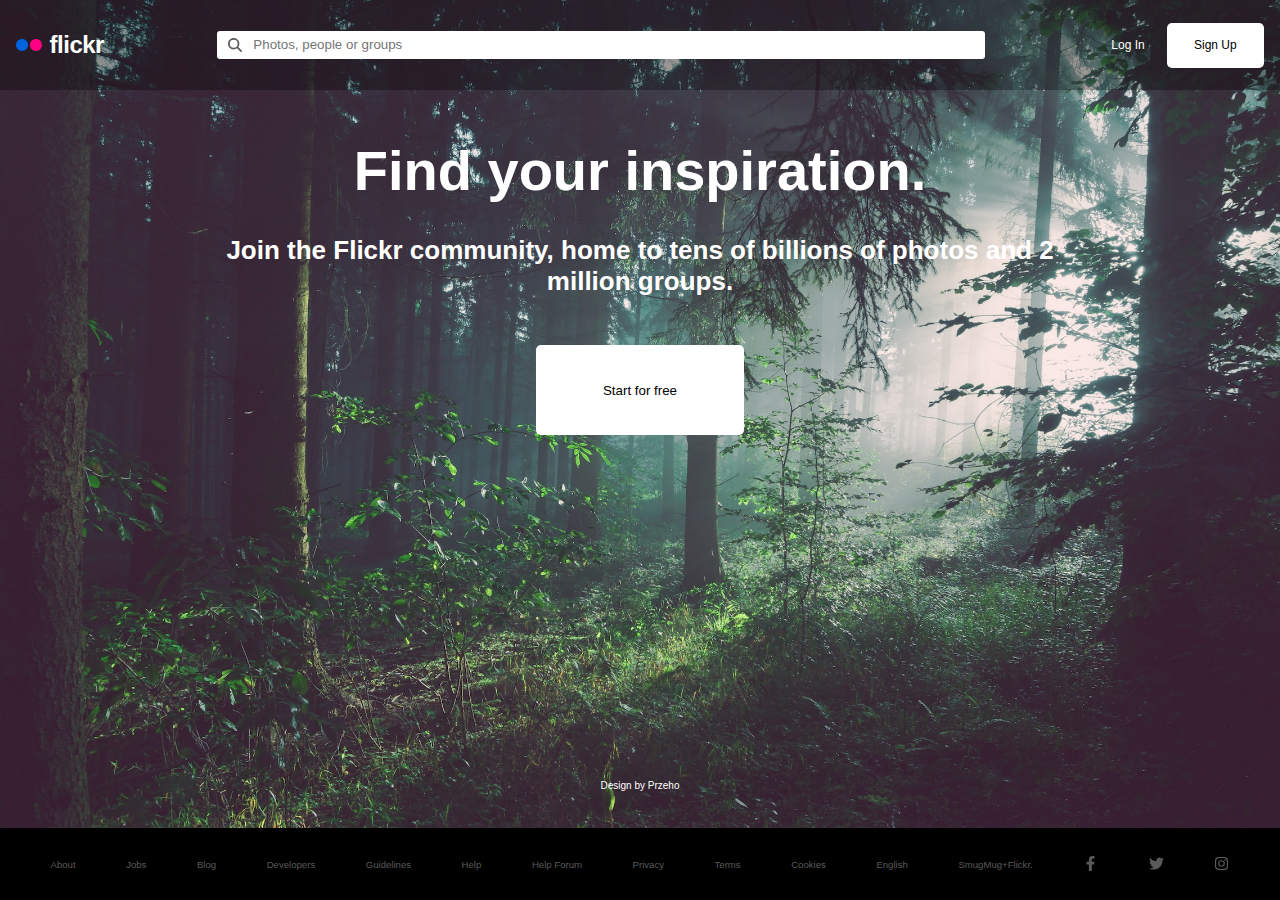
<file: copy of flickr/index.html>
<!DOCTYPE html>
<html lang="en">
  <head>
    <meta charset="UTF-8" />
    <meta http-equiv="X-UA-Compatible" content="IE=edge" />
    <meta name="viewport" content="width=device-width, initial-scale=1.0" />
    <link rel="stylesheet" href="style.css" />
    <title>Copy of flicker</title>
  </head>
  <body>
    <header>
      <div id="logo"><img src="images/flickr-1.svg" alt="" />flickr</div>
      <div class="search">
        <button class="search__button">
          <img src="images/search-button.svg" alt="" />
        </button>
        <input
          type="text"
          class="search__input"
          placeholder="Photos, people or groups"
        />
      </div>
      <div id="section-signup">
        <button class="button button__login">Log In</button>
        <button class="button button__signup">Sign Up</button>
      </div>
    </header>
    <main>
      <div id="text-section">
        <h1>Find your inspiration.</h1>
        <p>
          Join the Flickr community, home to tens of billions of photos and 2
          million groups.
        </p>
      </div>
      <button class="main__button">Start for free</button>
      <p class="main__footer">Design by Przeho</p>
    </main>
    <footer>
      <ul>
        <li>About</li>
        <li>Jobs</li>
        <li>Blog</li>
        <li>Developers</li>
        <li>Guidelines</li>
        <li>Help</li>
        <li>Help Forum</li>
        <li>Privacy</li>
        <li>Terms</li>
        <li>Cookies</li>
        <li>English</li>
        <li>SmugMug+Flickr.</li>
        <li>
          <svg xmlns="http://www.w3.org/2000/svg" viewBox="0 0 320 512">
            <path
              d="M279.14 288l14.22-92.66h-88.91v-60.13c0-25.35 12.42-50.06 52.24-50.06h40.42V6.26S260.43 0 225.36 0c-73.22 0-121.08 44.38-121.08 124.72v70.62H22.89V288h81.39v224h100.17V288z"
              fill="#5a5a5a"
            />
          </svg>
        </li>
        <li>
          <svg xmlns="http://www.w3.org/2000/svg" viewBox="0 0 512 512">
            <path
              d="M459.37 151.716c.325 4.548.325 9.097.325 13.645 0 138.72-105.583 298.558-298.558 298.558-59.452 0-114.68-17.219-161.137-47.106 8.447.974 16.568 1.299 25.34 1.299 49.055 0 94.213-16.568 130.274-44.832-46.132-.975-84.792-31.188-98.112-72.772 6.498.974 12.995 1.624 19.818 1.624 9.421 0 18.843-1.3 27.614-3.573-48.081-9.747-84.143-51.98-84.143-102.985v-1.299c13.969 7.797 30.214 12.67 47.431 13.319-28.264-18.843-46.781-51.005-46.781-87.391 0-19.492 5.197-37.36 14.294-52.954 51.655 63.675 129.3 105.258 216.365 109.807-1.624-7.797-2.599-15.918-2.599-24.04 0-57.828 46.782-104.934 104.934-104.934 30.213 0 57.502 12.67 76.67 33.137 23.715-4.548 46.456-13.32 66.599-25.34-7.798 24.366-24.366 44.833-46.132 57.827 21.117-2.273 41.584-8.122 60.426-16.243-14.292 20.791-32.161 39.308-52.628 54.253z"
              fill="#5a5a5a"
            />
          </svg>
        </li>
        <li>
          <svg xmlns="http://www.w3.org/2000/svg" viewBox="0 0 448 512">
            <path
              d="M224.1 141c-63.6 0-114.9 51.3-114.9 114.9s51.3 114.9 114.9 114.9S339 319.5 339 255.9 287.7 141 224.1 141zm0 189.6c-41.1 0-74.7-33.5-74.7-74.7s33.5-74.7 74.7-74.7 74.7 33.5 74.7 74.7-33.6 74.7-74.7 74.7zm146.4-194.3c0 14.9-12 26.8-26.8 26.8-14.9 0-26.8-12-26.8-26.8s12-26.8 26.8-26.8 26.8 12 26.8 26.8zm76.1 27.2c-1.7-35.9-9.9-67.7-36.2-93.9-26.2-26.2-58-34.4-93.9-36.2-37-2.1-147.9-2.1-184.9 0-35.8 1.7-67.6 9.9-93.9 36.1s-34.4 58-36.2 93.9c-2.1 37-2.1 147.9 0 184.9 1.7 35.9 9.9 67.7 36.2 93.9s58 34.4 93.9 36.2c37 2.1 147.9 2.1 184.9 0 35.9-1.7 67.7-9.9 93.9-36.2 26.2-26.2 34.4-58 36.2-93.9 2.1-37 2.1-147.8 0-184.8zM398.8 388c-7.8 19.6-22.9 34.7-42.6 42.6-29.5 11.7-99.5 9-132.1 9s-102.7 2.6-132.1-9c-19.6-7.8-34.7-22.9-42.6-42.6-11.7-29.5-9-99.5-9-132.1s-2.6-102.7 9-132.1c7.8-19.6 22.9-34.7 42.6-42.6 29.5-11.7 99.5-9 132.1-9s102.7-2.6 132.1 9c19.6 7.8 34.7 22.9 42.6 42.6 11.7 29.5 9 99.5 9 132.1s2.7 102.7-9 132.1z"
              fill="#5a5a5a"
            />
          </svg>
        </li>
      </ul>
    </footer>
  </body>
</html>
</file>
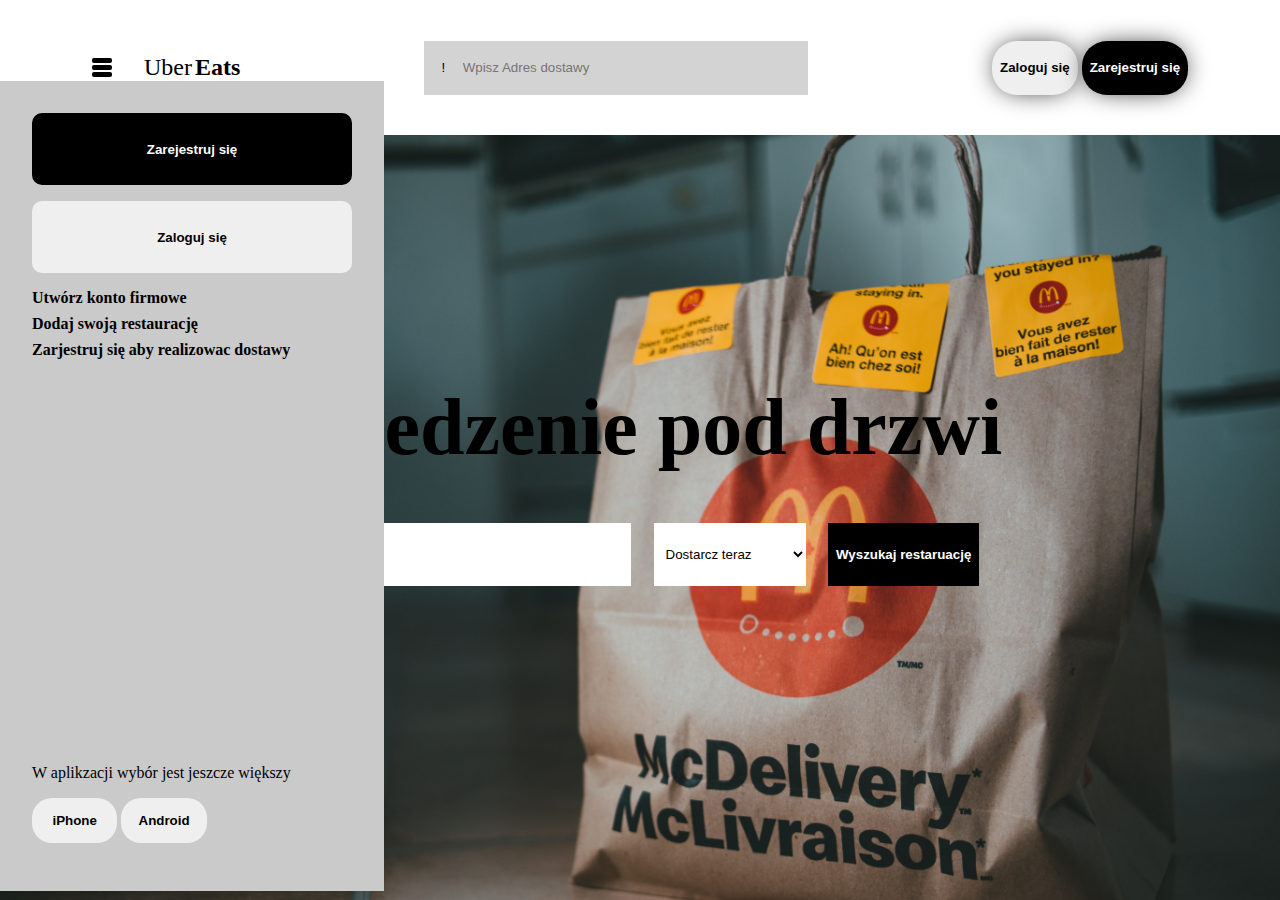
<file: copy of uber/index.html>
<!DOCTYPE html>
<html lang="en">
  <head>
    <meta charset="UTF-8" />
    <meta http-equiv="X-UA-Compatible" content="IE=edge" />
    <meta name="viewport" content="width=device-width, initial-scale=1.0" />
    <link rel="stylesheet" href="style.css" />
    <title>copy of uber</title>
  </head>
  <body>
    <header>
      <div class="left-side">
        <div class="left-nav">
          <label for="toggle">
            <div class="toggle--line"></div>
            <div class="toggle--line"></div>
            <div class="toggle--line"></div>
          </label>
          <input type="checkbox" id="toggle" class="visually-hidden" />
          <div class="hiden-menu">
            <div class="hiden-menu--buttons">
              <button class="buttons--sign-up">Zarejestruj się</button>
              <button class="buttons--sign-in">Zaloguj się</button>
            </div>
            <div class="hiden-menu--list">
              <ul>
                <li>Utwórz konto firmowe</li>
                <li>Dodaj swoją restaurację</li>
                <li>Zarjestruj się aby realizowac dostawy</li>
              </ul>
            </div>
            <div class="hiden-menu--footer">
              <div class="footer--text">
                <p>W aplikzacji wybór jest jeszcze większy</p>
              </div>
              <div class="footer--buttons">
                <button class="iphone">iPhone</button>
                <button class="android">Android</button>
              </div>
            </div>
          </div>
        </div>
        <p class="uber">Uber</p>
        <p class="eats">Eats</p>
      </div>
      <div class="search-bar">
        <input
          type="text"
          class="search-bar--bar"
          placeholder="Wpisz Adres dostawy"
        />
        <input type="submit" class="search-bar--submit" value="!" />
      </div>
      <div class="right-nav">
        <button class="right-nav--sign-in">Zaloguj się</button>
        <button class="right-nav--sign-up">Zarejestruj się</button>
      </div>
    </header>
    <main>
      <div class="main--hero-section">
        <h1>Zamów jedzenie pod drzwi</h1>
        <div class="hero-section--search">
          <div class="section--search-bar">
            <input
              type="search"
              class="section--search-bar-bar"
              placeholder="Wpisz adres dostawy"
            />
            <input
              type="submit"
              class="section--search-bar-location"
              value="!"
            />
          </div>
          <select name="delivery" class="section--search-bar-delivery">
            <option class="delivery-now">Dostarcz teraz</option>
            <option class="delivery-later">Zaplanuj na później</option>
          </select>
          <button class="section--search-bar-submit">
            Wyszukaj restaruację
          </button>
        </div>
        <p class="main--hero-section-footer">
          <span>Zaloguj się, </span>aby korzystać z ostatnich adresów
        </p>
      </div>
    </main>
  </body>
</html>
</file>
<file: copy of flickr/style.css>
* {
  box-sizing: border-box;
  padding: 0;
  margin: 0;
}
body {
  background-image: url(images/background/1.jpg);
  background-repeat: no-repeat;
  animation: back 30s infinite;
  background-size: cover;
  font-family: Proxima Nova, helvetica neue, helvetica, arial, sans-serif;
}
header {
  background-color: rgba(0, 0, 0, 0.3);
  min-height: 10vh;
  display: flex;
  justify-content: space-between;
  align-items: center;
  padding: 0 1rem;
}
/* logo section */
header #logo > img {
  width: 2vw;
  opacity: unset;
  margin-right: 0.5rem;
}
header #logo {
  display: flex;
  width: min-content;
  color: white;
  font-size: 1.5rem;
  font-weight: 600;
  letter-spacing: -0.5px;
}
/* logo section */

/* search section */
.search {
  display: grid;
  grid-template-columns: 1fr 20fr;
  width: 60vw;
  border-radius: 3px;
  overflow: hidden;
}
.search__button {
  background-color: white;
  background-size: 75%;
  min-width: 20%;
  aspect-ratio: 2/1.5;
  border: none;
  min-height: 100%;
  cursor: pointer;
}
.search__button > img {
  width: 40%;
  margin-top: 0.2rem;
}
.search__input {
  background-color: white;
  border: none;
  border-radius: 0;
  color: #5a5a5a;
  width: 100%;
}
.search__input:focus {
  outline: none;
}
/* search section */

/* signup section */
#section-signup {
  display: flex;
  gap: 5%;
}
#section-signup .button {
  width: 8vw;
  text-align: center;
  font-size: 12px;
  font-weight: 500;
  cursor: pointer;
}
#section-signup .button__login {
  width: 5vw;
  background-color: rgba(0, 0, 0, 0);
  color: white;
  border: none;
}
#section-signup .button__signup {
  background-color: white;
  min-height: 5vh;
  border-radius: 5px;
  transition: color 0.15s ease-in-out;
  border: none;
}
#section-signup .button__signup:hover {
  color: grey;
}
/* signup section */

/* main section */
main {
  min-height: 82vh;
  text-align: center;
  padding: 3rem 14rem 2rem;
  position: relative;
}
#text-section > h1,
p {
  color: white;
}
h1 {
  font-size: 56px;
  font-weight: 600;
}
p {
  margin-top: 2rem;
  font-size: 26px;
  font-weight: 600;
}
.main__button {
  min-width: 25%;
  min-height: 10vh;
  border: none;
  outline: none;
  background-color: white;
  margin-top: 3rem;
  border-radius: 5px;
  transition: color 0.15s ease-in-out;
  cursor: pointer;
}
.main__button:hover {
  color: grey;
}
.main__footer {
  font-size: 10px;
  font-weight: 100;
  margin: 0;
  position: absolute;
  bottom: 5%;
  left: 50%;
  transform: translateX(-50%);
}

/* main section */

/* footer section */
footer {
  background-color: black;
  height: 8vh;
  color: white;
  font-size: 0.6rem;
  color: #5a5a5a;
}
ul {
  height: 100%;
  display: flex;
  list-style-type: none;
  justify-content: space-evenly;
  align-items: center;
}

li {
  transition: color 0.15s ease-in-out;
  cursor: pointer;
}
ul li:hover {
  color: white;
}
li > svg {
  width: 15px;
  aspect-ratio: 1/1;
}
path {
  transition: color 0.15s ease-in-out;
}
li > svg:hover path {
  fill: white;
}

/* footer section */

/* animation */
@keyframes back {
  0% {
    background-image: url(images/background/1.jpg);
  }
  25% {
    background-image: url(images/background/2.jpg);
  }
  50% {
    background-image: url(images/background/3.jpg);
  }
  75% {
    background-image: url(images/background/4.jpg);
  }
  100% {
    background-image: url(images/background/5.jpg);
  }
}
/* animation */
</file>
<file: copy of uber/style.css>
* {
    padding: 0;
    margin: 0;
    box-sizing: border-box;
}


/* header */
header {
    max-width: 100vw;
    height: 15vh;
    max-height: 15vh;
    background-color: white;
    position: sticky;
    top: 0;
    display: flex;
    justify-content: space-around;
    align-items: center;
}

.left-side {
    display: flex;
}

.left-side .uber {
    margin-left: 2rem;
    font-size: 1.5rem;
}

.left-side .eats {
    margin-left: .2rem;
    font-size: 1.5rem;
    font-weight: 600;

}

/* header button of hiden */
.left-nav label {
    display: flex;
    flex-direction: column;
    gap: 2px;
    justify-content: center;
    height: 100%;
}

.toggle--line {
    background-color: black;
    width: 20px;
    height: 5px;
    border-radius: 2px;
}

.visually-hidden {
    display: none;
}

.left-side label {
    cursor: pointer;
}



#toggle:checked~.hiden-menu {
    display: none;
}

/* end of button of hiden */

/* searchbar */
.search-bar {
    width: 30vw;
    height: 40%;
    display: flex;
    flex-direction: row-reverse;
}

.search-bar--submit {
    border: none;
    width: 10%;
    background-color: lightgrey;
    cursor: pointer;
}

.search-bar--bar {
    width: 90%;
    border: none;
    background-color: lightgray;
    outline: none;
}

.search-bar--bar:focus {
    border-bottom: 2px solid black;
}

.search-bar--bar:focus~.search-bar--submit {
    border-bottom: 2px solid black;
}

/* end of searchbar */

/* righ-nav */
.right-nav {
    height: 40%;
}

.right-nav--sign-in,
.right-nav--sign-up {
    padding: 0 .5rem;
    height: 100%;
    border-radius: 25px;
    outline: none;
    border: none;
    font-weight: 600;
    box-shadow: 0px 0px 27px -6px black;
}

.right-nav--sign-up {
    color: white;
    background-color: black;
    z-index: 3;
    position: relative;
}

.right-nav--sign-up:hover::after {
    content: '';
    position: absolute;
    width: 100%;
    height: 100%;
    border-radius: 25px;
    top: 0;
    left: 0;
    z-index: 4;
    background-color: rgba(255, 255, 255, 0.3);
}

/* end of right-nav */

/* hidden menu */
.hiden-menu {
    display: block;
    position: absolute;
    left: 0;
    background-color: rgb(202, 202, 202);
    min-height: 90vh;
    width: 30vw;
    z-index: 999 !important;
    padding: 2rem;
}

.buttons--sign-up,
.buttons--sign-in {
    width: 100%;
    min-height: 8vh;
    margin-bottom: 1rem;
    border-radius: 10px;
    outline: none;
    border: none;
    font-weight: 600;
    cursor: pointer;

}

.buttons--sign-up {
    color: white;
    background-color: black;
    position: relative;
}

.buttons--sign-up:hover::after {
    content: '';
    position: absolute;
    width: 100%;
    height: 100%;
    border-radius: 10px;
    top: 0;
    left: 0;
    background-color: rgba(255, 255, 255, 0.3);
}

.hiden-menu--list ul {
    list-style-type: none;
    font-weight: 600;
}

.hiden-menu--list ul li {
    margin-bottom: .5rem;
    cursor: pointer;
}

.hiden-menu--footer {
    position: absolute;
    bottom: 3rem;
    text-align: left;
}

.footer--buttons {
    margin-top: 1rem;
}

.iphone,
.android {
    width: 33%;
    min-height: 5vh;
    border-radius: 20px;
    border: none;
    outline: none;
    font-weight: 600;
    cursor: pointer;
}

/* end of hidden menu */

/* main */

/* hero-section */
.main--hero-section {
    background-image: url(img/background.jpg);
    background-size: cover;
    max-width: 100vw;
    min-height: 85vh;
    display: flex;
    flex-direction: column;
    justify-content: center;
    padding: 5rem;
    gap: 50px;
}

.main--hero-section h1 {
    font-size: 5rem;
}

.section--search-bar {
    display: flex;
    flex-direction: row-reverse;
}

.hero-section--search {
    display: flex;
    gap: 2%;
}

.section--search-bar-location {
    width: 4vw;
    height: 7vh;
    border: none;
    border-radius: 0;
    background-color: white;
}

.section--search-bar-bar {
    width: 500px;
    height: 7vh;
    border: none;
    border-radius: none;
    outline: none;
}

.section--search-bar-bar:focus {
    border-bottom: 2px solid black;
}

.section--search-bar-bar:focus~.section--search-bar-location {
    border-bottom: 2px solid black;

}

.section--search-bar-delivery {
    background-color: white;
    outline: none;
    border: none;
    padding: 0 .5rem;
}

.section--search-bar-submit {
    background-color: black;
    color: white;
    border: none;
    outline: none;
    padding: 0 .5rem;
    font-weight: 600;
    position: relative;
    cursor: pointer;
}

.section--search-bar-submit:hover::after {
    content: '';
    background-color: rgba(255, 255, 255, 0.3);
    position: absolute;
    left: 0;
    top: 0;
    width: 100%;
    height: 100%;
}
/* hero-section */


/* end o main */
</file>
